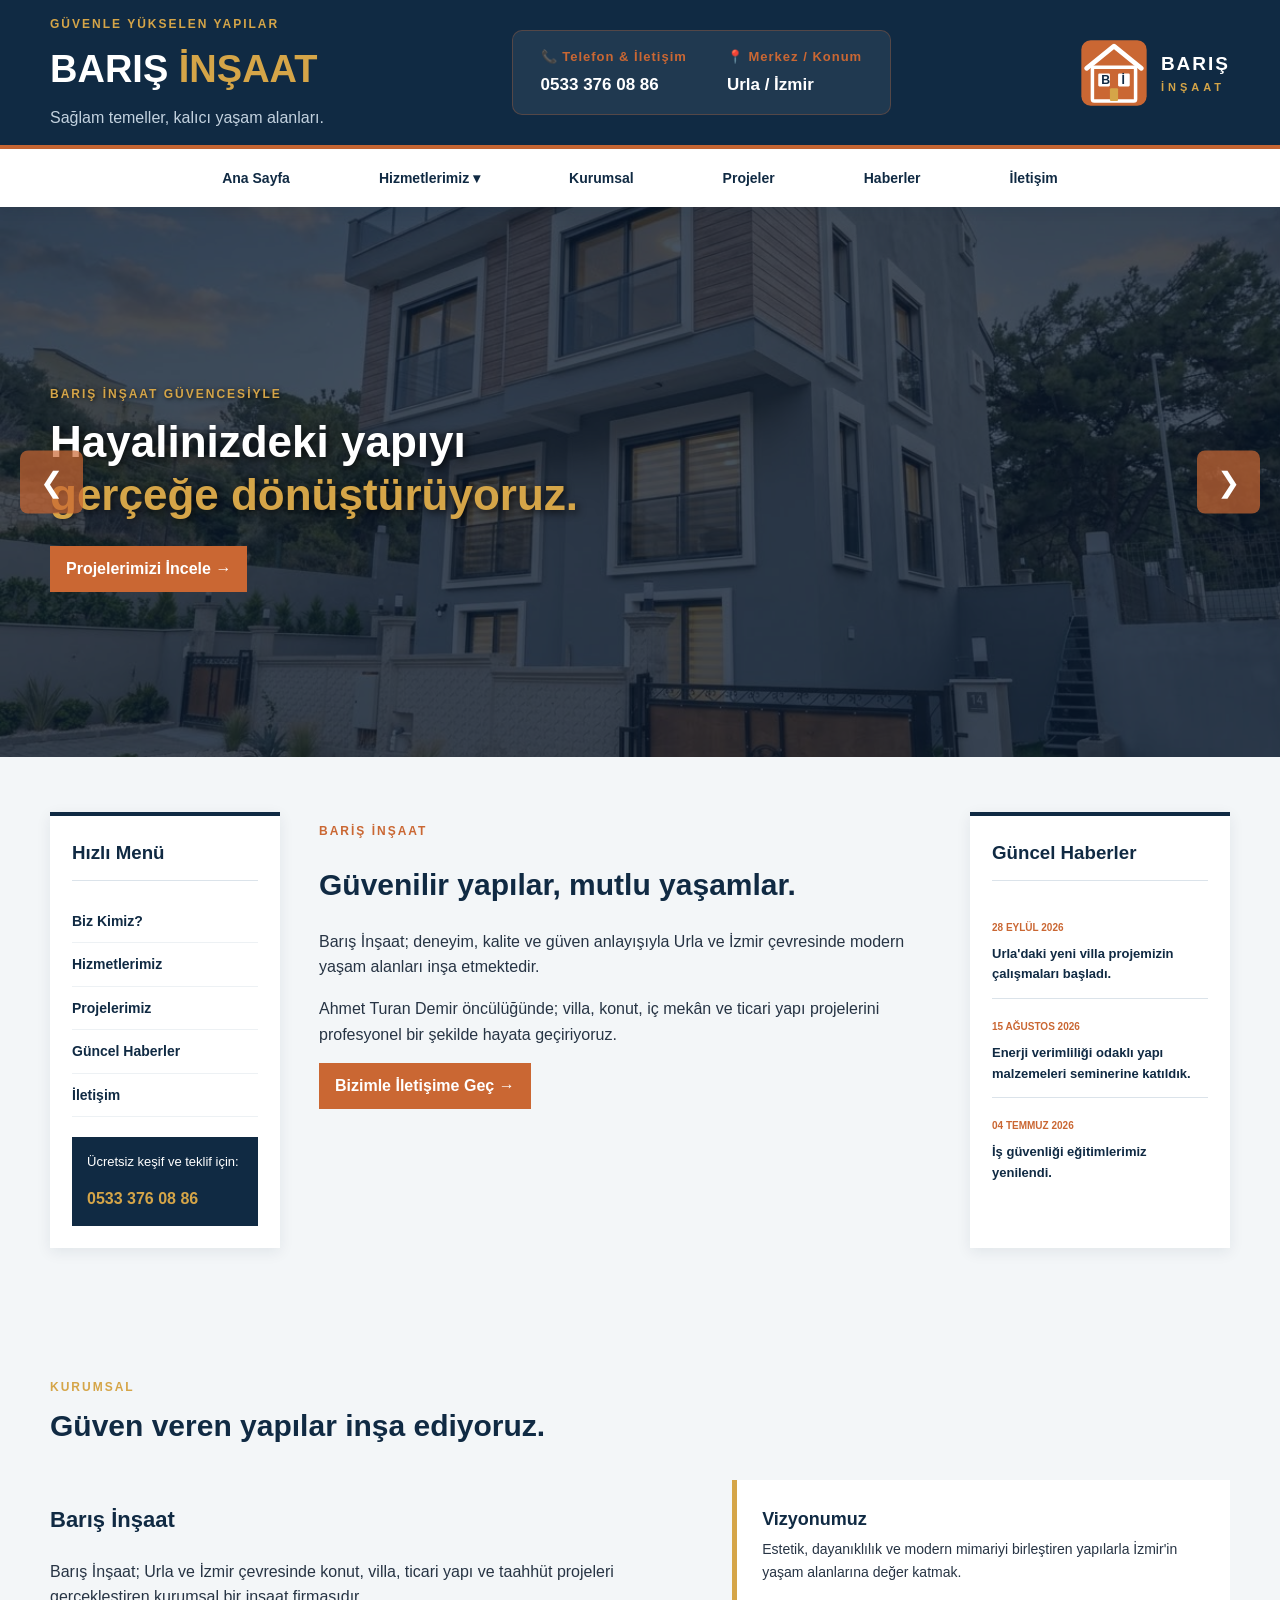
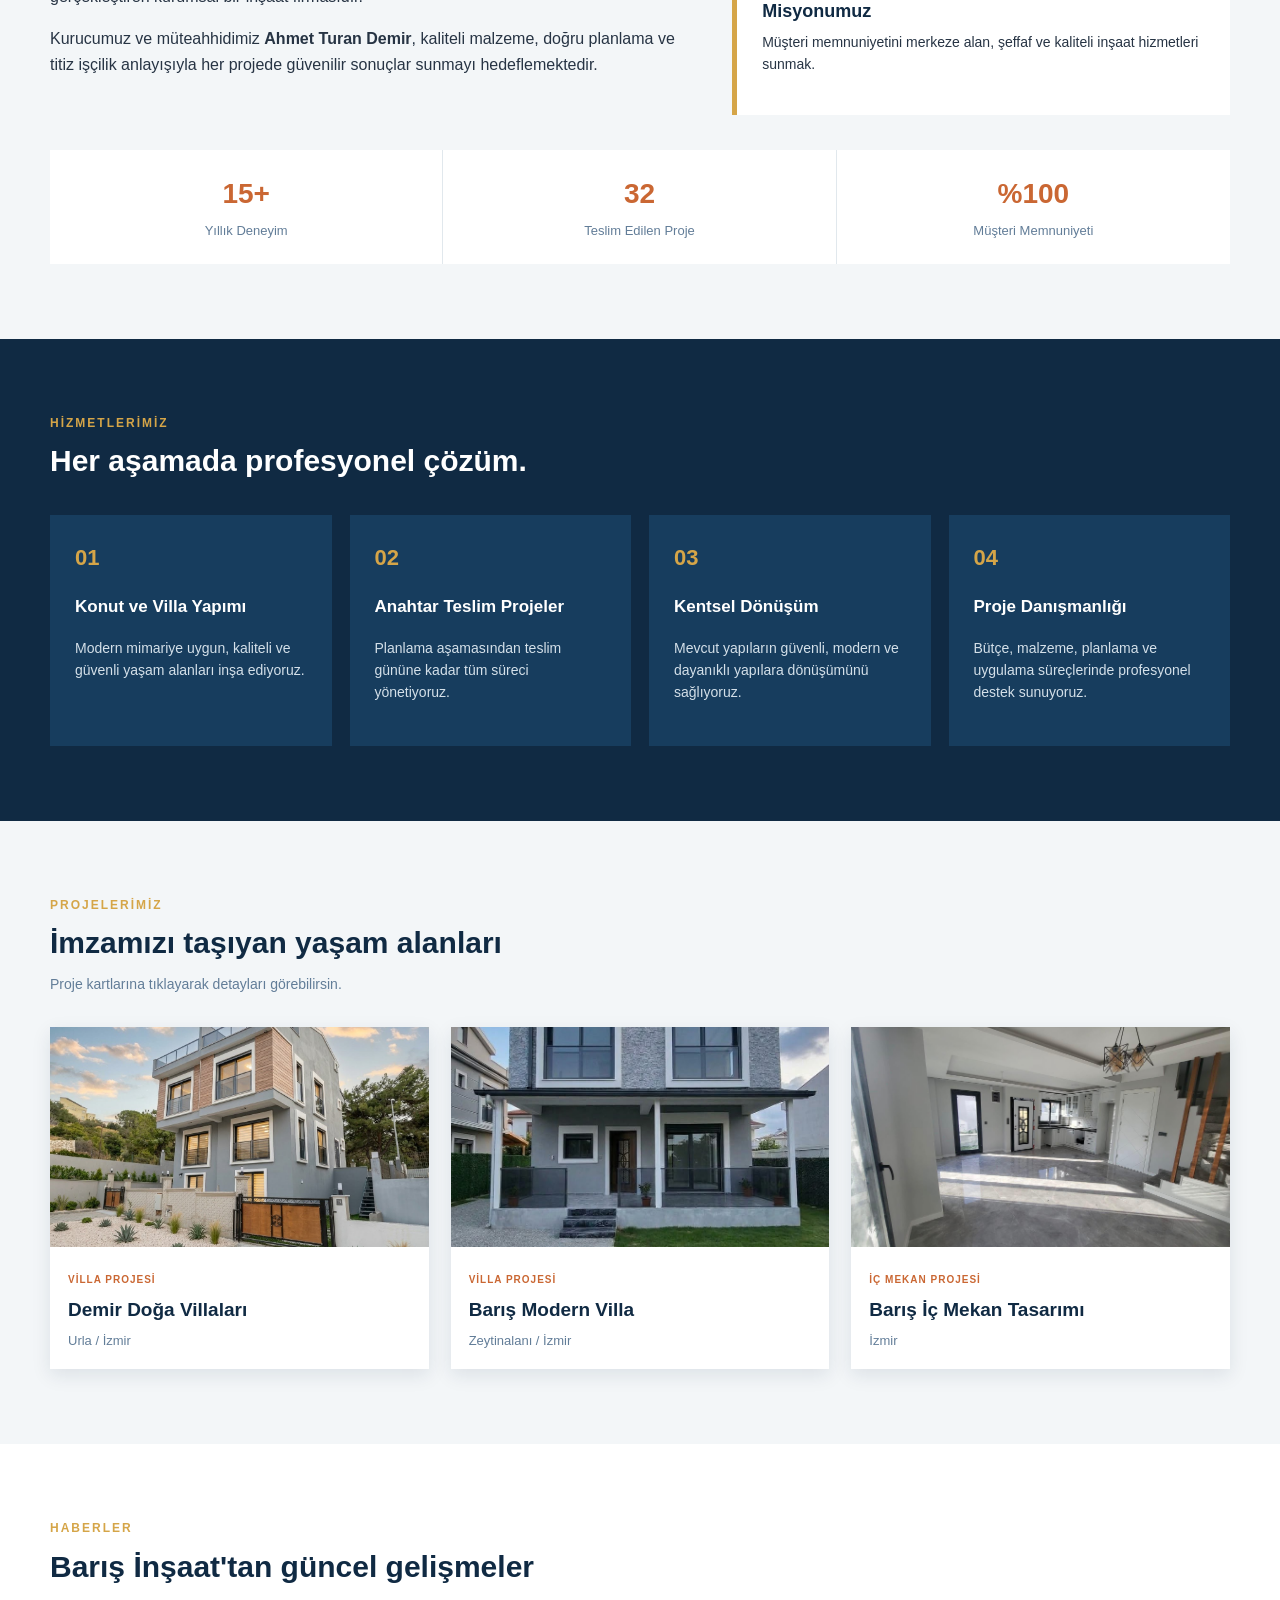
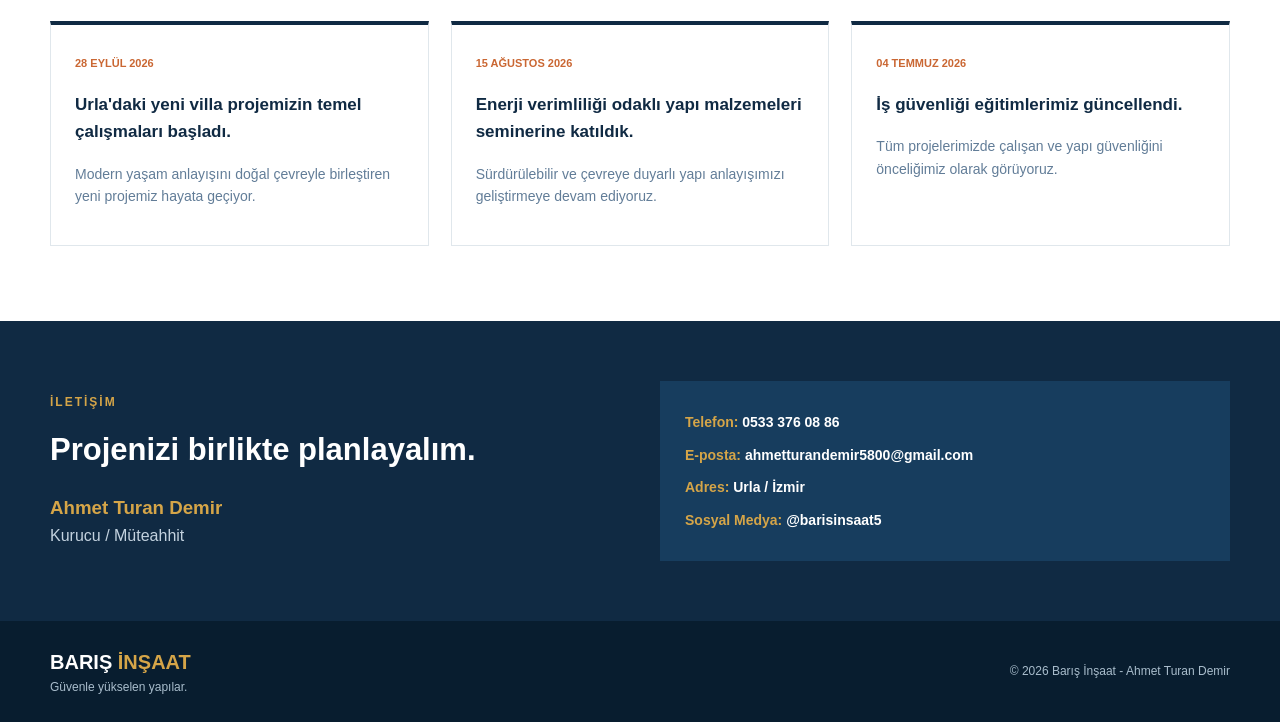
<file: index.html>
<!DOCTYPE html>
<html lang="tr">
<head>
  <meta charset="UTF-8">
  <meta name="viewport" content="width=device-width, initial-scale=1.0">
  <meta name="description" content="Barış İnşaat - Ahmet Turan Demir ile güvenilir yapı çözümleri.">
  <title>Barış İnşaat | Ahmet Turan Demir</title>

  <!-- CSS dosyamızı bağlıyoruz -->
  <link rel="stylesheet" href="style.css">
</head>

<body>

  <!-- HEADER -->
  <!-- HEADER -->
  <header class="site-header" id="anasayfa">
    <div class="container header-content">

      <div class="brand">
        <p>GÜVENLE YÜKSELEN YAPILAR</p>
        <h1>Barış <span>İnşaat</span></h1>
        <h2>Sağlam temeller, kalıcı yaşam alanları.</h2>
      </div>

      <!-- Hocanın "arası boşluk kalmış" dediği yeri dolduran kısım -->
      <div class="header-center-info">
        <div class="header-info-item">
          <span>📞 Telefon & İletişim</span>
          <a href="tel:+905333760886">0533 376 08 86</a>
        </div>
        <div class="header-info-item">
          <span>📍 Merkez / Konum</span>
          <p>Urla / İzmir</p>
        </div>
      </div>

      <div class="logo company-logo">
        <div class="company-logo-icon">
          <svg viewBox="0 0 120 120" aria-label="Barış İnşaat logosu">
            <rect x="4" y="4" width="112" height="112" rx="16" fill="#ca6733"/>
            <path d="M13 52 L60 14 L107 52" fill="none" stroke="#ffffff" stroke-width="8" stroke-linecap="round" stroke-linejoin="round"/>
            <rect x="23" y="50" width="74" height="58" fill="none" stroke="#ffffff" stroke-width="6" rx="3"/>
            <rect x="33" y="61" width="20" height="22" rx="2" fill="#ffffff"/>
            <text x="38" y="78" fill="#102a43" font-size="21" font-family="Arial" font-weight="bold">B</text>
            <rect x="67" y="61" width="20" height="22" rx="2" fill="#ffffff"/>
            <text x="73" y="78" fill="#102a43" font-size="21" font-family="Arial" font-weight="bold">İ</text>
            <rect x="53" y="86" width="14" height="22" rx="2" fill="#d5a548"/>
          </svg>
        </div>

        <div class="company-logo-text">
          <strong>BARIŞ</strong>
          <span>İNŞAAT</span>
        </div>
      </div>

    </div>
  </header>

  <!-- MENÜ -->
  <nav class="main-nav">
    <div class="container">
      <ul class="nav-list">

        <li><a href="#anasayfa">Ana Sayfa</a></li>

        <li class="mega-parent">
          <a href="#hizmetler">Hizmetlerimiz ▾</a>

          <!-- Mega Menü -->
          <div class="mega-menu">
            <div>
              <h3>Yapı Hizmetleri</h3>
              <a href="#hizmetler">Konut Projeleri</a>
              <a href="#hizmetler">Villa Yapımı</a>
              <a href="#hizmetler">Ticari Yapılar</a>
            </div>

            <div>
              <h3>Uzmanlık Alanları</h3>
              <a href="#hizmetler">Kentsel Dönüşüm</a>
              <a href="#hizmetler">Anahtar Teslim Proje</a>
              <a href="#hizmetler">Proje Danışmanlığı</a>
            </div>

            <div class="mega-text">
              <p>Her projede kaliteli işçilik, güvenli yapı ve zamanında teslim anlayışı.</p>
              <a href="#iletisim" class="small-button">Teklif Al</a>
            </div>
          </div>
        </li>

        <li><a href="#kurumsal">Kurumsal</a></li>
        <li><a href="#projeler">Projeler</a></li>
        <li><a href="#haberler">Haberler</a></li>
        <li><a href="#iletisim">İletişim</a></li>

      </ul>
    </div>
  </nav>

  <main>

    <!-- KARŞILAMA ALANI -->
    <!-- KARŞILAMA ALANI (SLİDER) -->
    <!-- KARŞILAMA ALANI (OKLU SLİDER) -->
    <section class="hero-slider">

      <!-- Sol Ok Butonu -->
      <button class="slider-btn prev-btn" onclick="moveSlide(-1)">&#10094;</button>

      <!-- Slaytlar -->
      <div class="slides-wrapper">
        <div class="slide active" style="background-image: url('ev1.jpeg');">
          <div class="container hero-content">
            <div>
              <p>BARIŞ İNŞAAT GÜVENCESİYLE</p>
              <h2>Hayalinizdeki yapıyı<br><span>gerçeğe dönüştürüyoruz.</span></h2>
              <a href="#projeler" class="main-button">Projelerimizi İncele →</a>
            </div>
          </div>
        </div>

        <div class="slide" style="background-image: url('villa2.jpeg');">
          <div class="container hero-content">
            <div>
              <p>MODERN MİMARİ & ESTETİK</p>
              <h2>Zeytinalanı'nda yükselen<br><span>özel yaşam alanları.</span></h2>
              <a href="#projeler" class="main-button">Projelerimizi İncele →</a>
            </div>
          </div>
        </div>

        <div class="slide" style="background-image: url('ic1.jpeg');">
          <div class="container hero-content">
            <div>
              <p>KALİTELİ İÇ MEKAN TASARIMI</p>
              <h2>Konforu ve şıklığı<br><span>bir arada sunuyoruz.</span></h2>
              <a href="#projeler" class="main-button">Projelerimizi İncele →</a>
            </div>
          </div>
        </div>
      </div>

      <!-- Sağ Ok Butonu -->
      <button class="slider-btn next-btn" onclick="moveSlide(1)">&#10095;</button>

    </section>
    <!-- ÜÇ SÜTUNLU ORTA BLOK -->
<section class="three-column-section container">

  <!-- Sol sütun: hızlı menü -->
  <aside class="side-menu">
    <h3>Hızlı Menü</h3>

    <a href="#kurumsal">Biz Kimiz?</a>
    <a href="#hizmetler">Hizmetlerimiz</a>
    <a href="#projeler">Projelerimiz</a>
    <a href="#haberler">Güncel Haberler</a>
    <a href="#iletisim">İletişim</a>

    <div class="side-contact">
      <p>Ücretsiz keşif ve teklif için:</p>
      <a href="tel:+905333760886">0533 376 08 86</a>
    </div>
  </aside>

  <!-- Orta sütun: içerik -->
  <section class="middle-content">
    <p>BARİŞ İNŞAAT</p>
    <h2>Güvenilir yapılar, mutlu yaşamlar.</h2>

    <p>
      Barış İnşaat; deneyim, kalite ve güven anlayışıyla Urla ve İzmir
      çevresinde modern yaşam alanları inşa etmektedir.
    </p>

    <p>
      Ahmet Turan Demir öncülüğünde; villa, konut, iç mekân ve ticari yapı
      projelerini profesyonel bir şekilde hayata geçiriyoruz.
    </p>

    <a href="#iletisim" class="small-button">Bizimle İletişime Geç →</a>
  </section>

  <!-- Sağ sütun: haberler -->
  <aside class="side-news">
    <h3>Güncel Haberler</h3>

    <article>
      <span>28 EYLÜL 2026</span>
      <p>Urla'daki yeni villa projemizin çalışmaları başladı.</p>
    </article>

    <article>
      <span>15 AĞUSTOS 2026</span>
      <p>Enerji verimliliği odaklı yapı malzemeleri seminerine katıldık.</p>
    </article>

    <article>
      <span>04 TEMMUZ 2026</span>
      <p>İş güvenliği eğitimlerimiz yenilendi.</p>
    </article>
  </aside>

</section>

    <!-- KURUMSAL -->
    <section class="section container" id="kurumsal">
      <div class="section-title">
        <p>KURUMSAL</p>
        <h2>Güven veren yapılar inşa ediyoruz.</h2>
      </div>

      <div class="about-grid">
        <div>
          <h3>Barış İnşaat</h3>
          <p>
            Barış İnşaat; Urla ve İzmir çevresinde konut, villa,
            ticari yapı ve taahhüt projeleri gerçekleştiren kurumsal bir inşaat firmasıdır.
          </p>

          <p>
            Kurucumuz ve müteahhidimiz <strong>Ahmet Turan Demir</strong>,
            kaliteli malzeme, doğru planlama ve titiz işçilik anlayışıyla
            her projede güvenilir sonuçlar sunmayı hedeflemektedir.
          </p>
        </div>

        <div class="info-box">
          <h3>Vizyonumuz</h3>
          <p>
            Estetik, dayanıklılık ve modern mimariyi birleştiren yapılarla
            İzmir'in yaşam alanlarına değer katmak.
          </p>

          <h3>Misyonumuz</h3>
          <p>
            Müşteri memnuniyetini merkeze alan, şeffaf ve kaliteli inşaat hizmetleri sunmak.
          </p>
        </div>
      </div>

      <div class="stat-grid">
        <div>
          <strong>15+</strong>
          <span>Yıllık Deneyim</span>
        </div>

        <div>
          <strong>32</strong>
          <span>Teslim Edilen Proje</span>
        </div>

        <div>
          <strong>%100</strong>
          <span>Müşteri Memnuniyeti</span>
        </div>
      </div>
    </section>

    <!-- HİZMETLER -->
    <section class="services-section" id="hizmetler">
      <div class="container">
        <div class="section-title light-title">
          <p>HİZMETLERİMİZ</p>
          <h2>Her aşamada profesyonel çözüm.</h2>
        </div>

        <div class="service-grid">

          <article class="service-card">
            <span>01</span>
            <h3>Konut ve Villa Yapımı</h3>
            <p>Modern mimariye uygun, kaliteli ve güvenli yaşam alanları inşa ediyoruz.</p>
          </article>

          <article class="service-card">
            <span>02</span>
            <h3>Anahtar Teslim Projeler</h3>
            <p>Planlama aşamasından teslim gününe kadar tüm süreci yönetiyoruz.</p>
          </article>

          <article class="service-card">
            <span>03</span>
            <h3>Kentsel Dönüşüm</h3>
            <p>Mevcut yapıların güvenli, modern ve dayanıklı yapılara dönüşümünü sağlıyoruz.</p>
          </article>

          <article class="service-card">
            <span>04</span>
            <h3>Proje Danışmanlığı</h3>
            <p>Bütçe, malzeme, planlama ve uygulama süreçlerinde profesyonel destek sunuyoruz.</p>
          </article>

        </div>
      </div>
    </section>

    <!-- PROJELER -->
    <section class="section container" id="projeler">
      <div class="section-title">
        <p>PROJELERİMİZ</p>
        <h2>İmzamızı taşıyan yaşam alanları</h2>
        <span>Proje kartlarına tıklayarak detayları görebilirsin.</span>
      </div>

      <div class="project-grid">

        <!-- İlk proje: Senin eklediğin ev fotoğrafı -->
        <a href="#proje1" class="project-card">
          <img src="ev1.jpeg" alt="Barış Modern Villa">
          <div class="project-card-text">
            <small>VİLLA PROJESİ</small>
            <h3>Demir Doğa Villaları</h3>
            <p>Urla / İzmir</p>
          </div>
        </a>

        <a href="#proje2" class="project-card">
          <img src="villa2.jpeg" alt="Barış Modern Villa">
          <div class="project-card-text">
            <small>VİLLA PROJESİ</small>
            <h3>Barış Modern Villa</h3>
            <p>Zeytinalanı / İzmir</p>
          </div>
        </a>

        <a href="#proje3" class="project-card">
          <img src="ic1.jpeg" alt="Barış İç Mekân Tasarımı">
          <div class="project-card-text">
            <small>İÇ MEKAN PROJESİ</small>
            <h3>Barış İç Mekan Tasarımı</h3>
            <p>İzmir</p>
          </div>
        </a>

      </div>
    </section>

    <!-- HABERLER -->
    <section class="news-section" id="haberler">
      <div class="container">
        <div class="section-title">
          <p>HABERLER</p>
          <h2>Barış İnşaat'tan güncel gelişmeler</h2>
        </div>

        <div class="news-grid">

          <article class="news-card">
            <span>28 EYLÜL 2026</span>
            <h3>Urla'daki yeni villa projemizin temel çalışmaları başladı.</h3>
            <p>Modern yaşam anlayışını doğal çevreyle birleştiren yeni projemiz hayata geçiyor.</p>
          </article>

          <article class="news-card">
            <span>15 AĞUSTOS 2026</span>
            <h3>Enerji verimliliği odaklı yapı malzemeleri seminerine katıldık.</h3>
            <p>Sürdürülebilir ve çevreye duyarlı yapı anlayışımızı geliştirmeye devam ediyoruz.</p>
          </article>

          <article class="news-card">
            <span>04 TEMMUZ 2026</span>
            <h3>İş güvenliği eğitimlerimiz güncellendi.</h3>
            <p>Tüm projelerimizde çalışan ve yapı güvenliğini önceliğimiz olarak görüyoruz.</p>
          </article>

        </div>
      </div>
    </section>

    <!-- İLETİŞİM -->
    <section class="contact-section" id="iletisim">
      <div class="container contact-grid">

        <div>
          <p>İLETİŞİM</p>
          <h2>Projenizi birlikte planlayalım.</h2>
          <h3>Ahmet Turan Demir</h3>
          <span>Kurucu / Müteahhit</span>
        </div>

        <div class="contact-details">
          <p><strong>Telefon:</strong> <a href="tel:+905333760886">0533 376 08 86</a></p>
          <p><strong>E-posta:</strong> <a href="mailto:ahmetturandemir5800@gmail.com">ahmetturandemir5800@gmail.com</a></p>
          <p><strong>Adres:</strong> Urla / İzmir</p>
          <p><strong>Sosyal Medya:</strong> @barisinsaat5</p>
        </div>

      </div>
    </section>

  </main>

  <!-- FOOTER -->
  <footer class="site-footer">
    <div class="container footer-content">
      <div>
        <h2>Barış <span>İnşaat</span></h2>
        <p>Güvenle yükselen yapılar.</p>
      </div>

      <p>© 2026 Barış İnşaat - Ahmet Turan Demir</p>
    </div>
  </footer>

  <!-- PROJE DETAY PENCERELERİ -->

  <section class="project-modal" id="proje1">
    <div class="modal-content">
      <a href="#projeler" class="close-button">×</a>

      <img src="ev1.jpeg" alt="Demir Doğa Villaları">

      <p>VİLLA PROJESİ</p>
      <h2>Demir Doğa Villaları</h2>

      <p>
        Urla'da hayata geçirilen Demir Doğa Villaları; çağdaş mimarisi,
        geniş iç mekanları ve ferah bahçe kullanımıyla öne çıkan özel bir yaşam projesidir.
      </p>

      <ul>
        <li>Urla / İzmir konumunda</li>
        <li>Modern villa mimarisi</li>
        <li>Geniş bahçe alanı</li>
        <li>Kaliteli dış cephe ve iç mekan uygulaması</li>
        <li>Barış İnşaat güvencesi</li>
      </ul>
    </div>
  </section>

  <section class="project-modal" id="proje2">
  <div class="modal-content">
    <a href="#projeler" class="close-button">×</a>

    <p>VİLLA PROJESİ</p>
    <h2>Barış Modern Villa</h2>

    <p>
      Barış Modern Villa; Urla'da modern mimari, ferah yaşam alanları
      ve kaliteli malzemelerle hayata geçirilen özel bir villa projesidir.
    </p>

    <div class="project-gallery">
      <img src="villa2.jpeg" alt="Barış Modern Villa - Dış Cephe">
      <img src="villa2x.jpeg" alt="Barış Modern Villa - Proje Görseli">
    </div>

    <ul>
      <li>Urla / İzmir konumunda</li>
      <li>Modern villa mimarisi</li>
      <li>Geniş bahçe alanı</li>
      <li>Kaliteli iç ve dış cephe uygulaması</li>
      <li>Barış İnşaat güvencesi</li>
    </ul>
  </div>
  </section>

  <section class="project-modal" id="proje3">
  <div class="modal-content">
    <a href="#projeler" class="close-button">×</a>

    <p>İÇ MEKÂN PROJESİ</p>
    <h2>Barış İç Mekân Tasarımı</h2>

    <p>
      Barış İç Mekân Tasarımı projesinde modern, ferah ve kullanışlı
      yaşam alanları oluşturulmuştur.
    </p>

    <div class="project-gallery">
      <img src="ic1.jpeg" alt="Barış İç Mekân Tasarımı - Görsel 1">
      <img src="ic2.jpeg" alt="Barış İç Mekân Tasarımı - Görsel 2">
      <img src="ic3.jpeg" alt="Barış İç Mekân Tasarımı - Görsel 3">
      <img src="ic4.jpeg" alt="Barış İç Mekân Tasarımı - Görsel 4">
      <img src="ic5.jpeg" alt="Barış İç Mekân Tasarımı - Görsel 5">
      <img src="ic6.jpeg" alt="Barış İç Mekân Tasarımı - Görsel 6">
      <img src="ic7.jpeg" alt="Barış İç Mekân Tasarımı - Görsel 7">
      <img src="ic8.jpeg" alt="Barış İç Mekân Tasarımı - Görsel 8">

    </div>

    <ul>
      <li>Modern ve kullanışlı iç mekân planlaması</li>
      <li>Salon, mutfak ve oda uygulamaları</li>
      <li>Kaliteli dekorasyon malzemeleri</li>
      <li>Estetik ve ferah yaşam alanları</li>
    </ul>
  </div>
</section>
<script>
    let currentSlide = 0;
    const slides = document.querySelectorAll('.slide');

    function showSlide(index) {
      slides.forEach(slide => slide.classList.remove('active'));
      
      if (index >= slides.length) {
        currentSlide = 0;
      } else if (index < 0) {
        currentSlide = slides.length - 1;
      } else {
        currentSlide = index;
      }
      
      slides[currentSlide].classList.add('active');
    }

    function moveSlide(step) {
      showSlide(currentSlide + step);
    }
  </script>
</body>
</html>
</file>
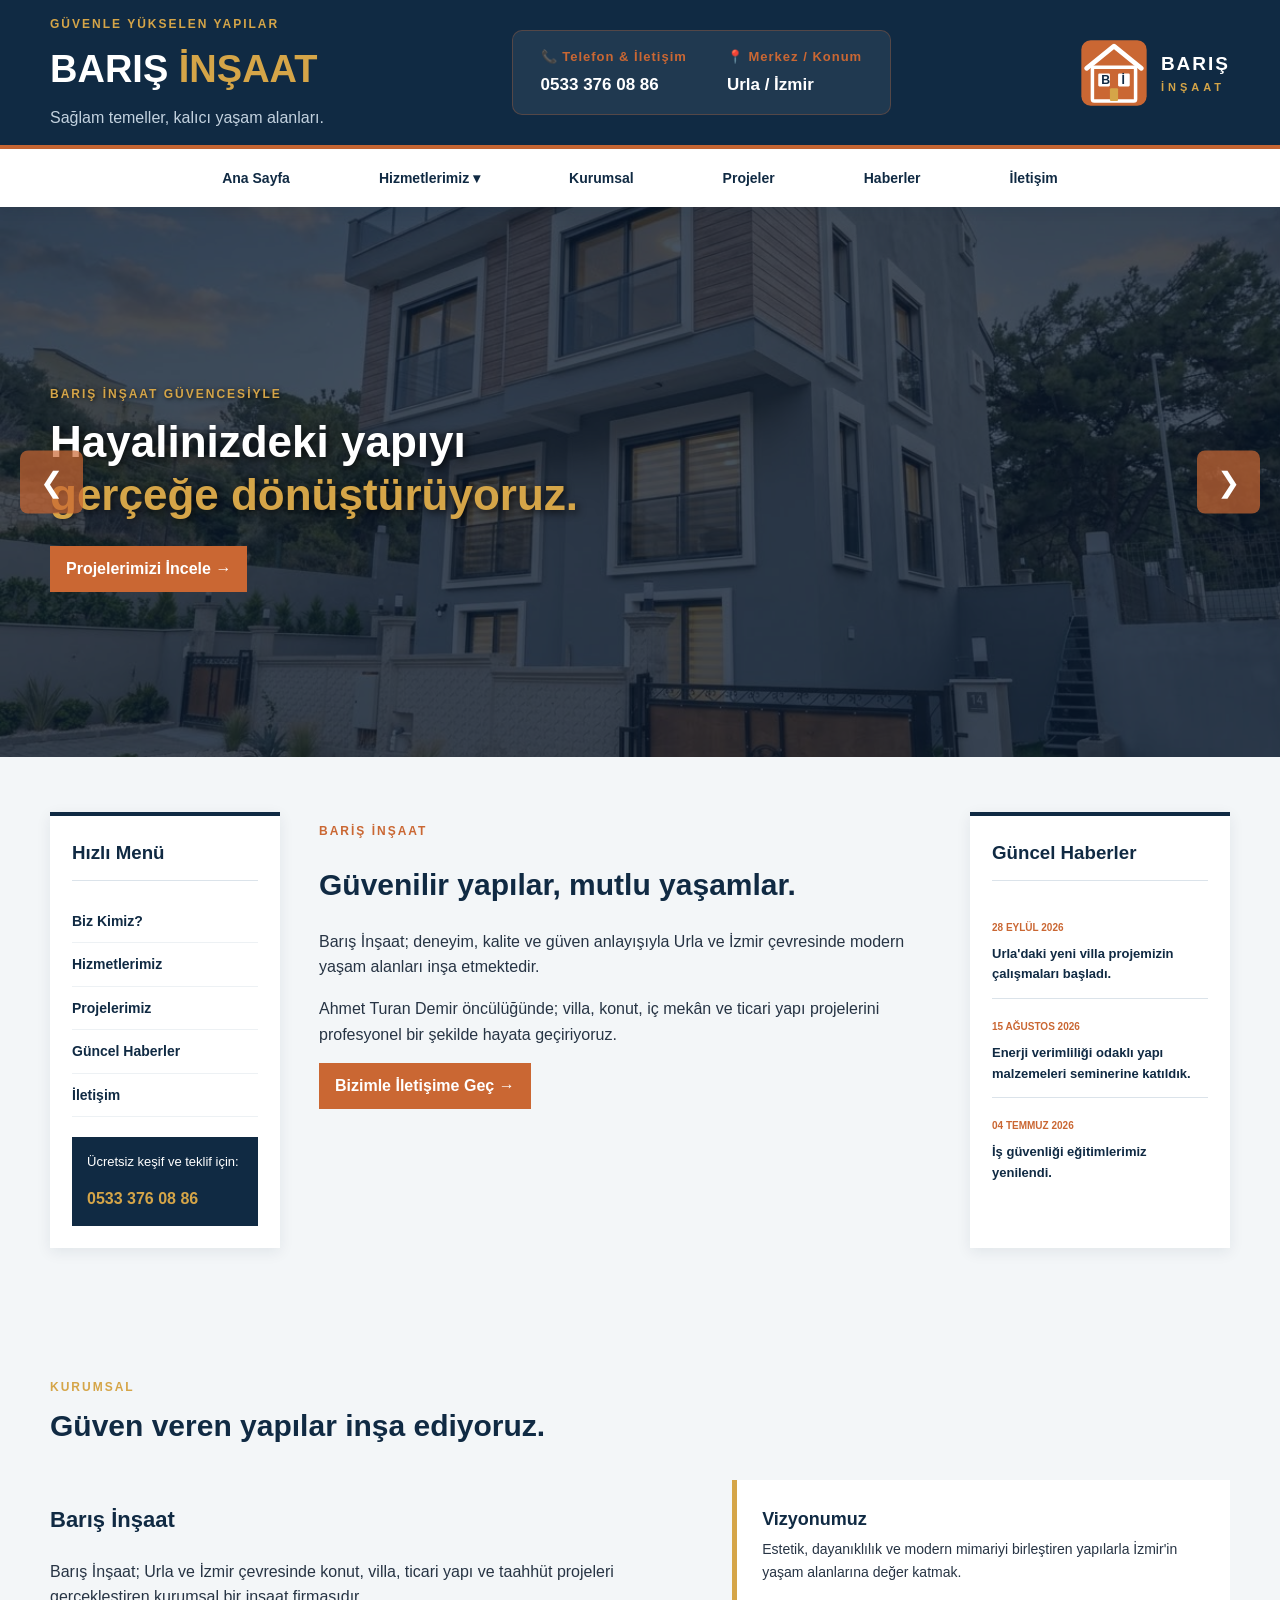
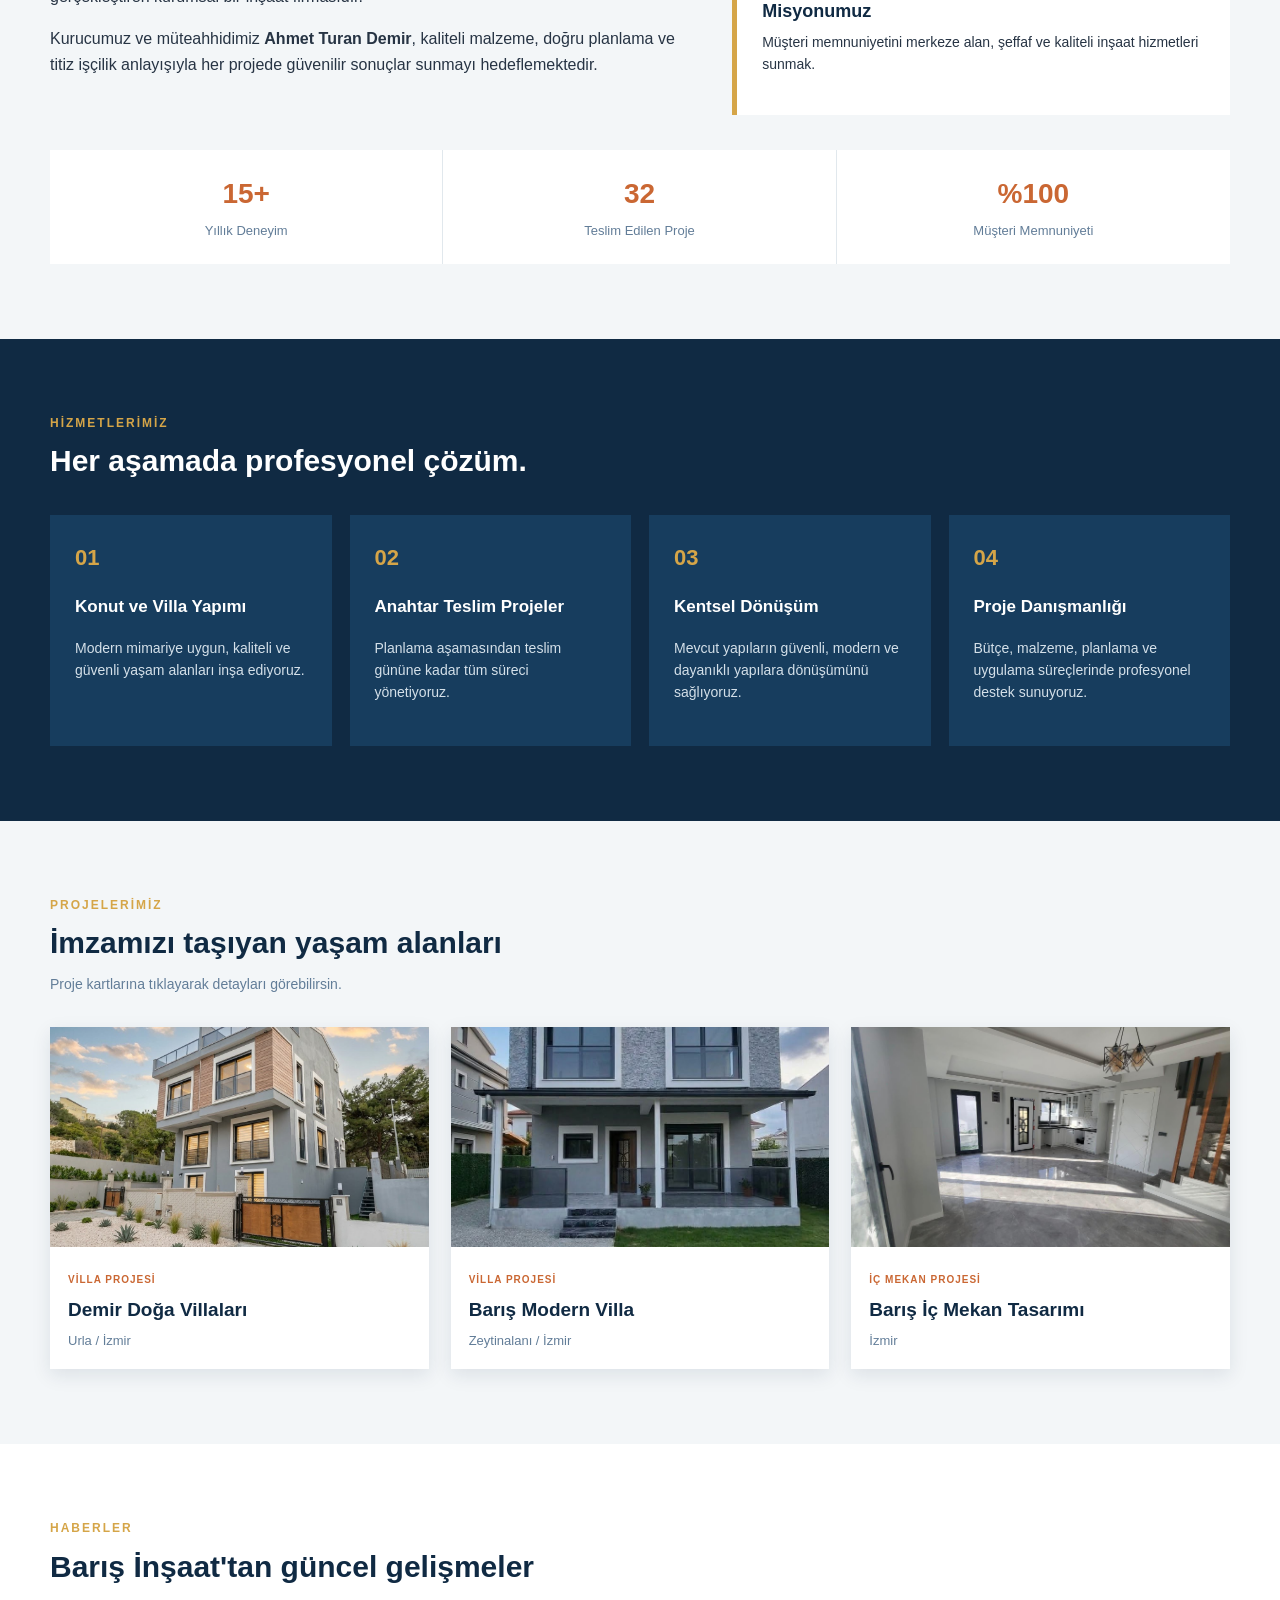
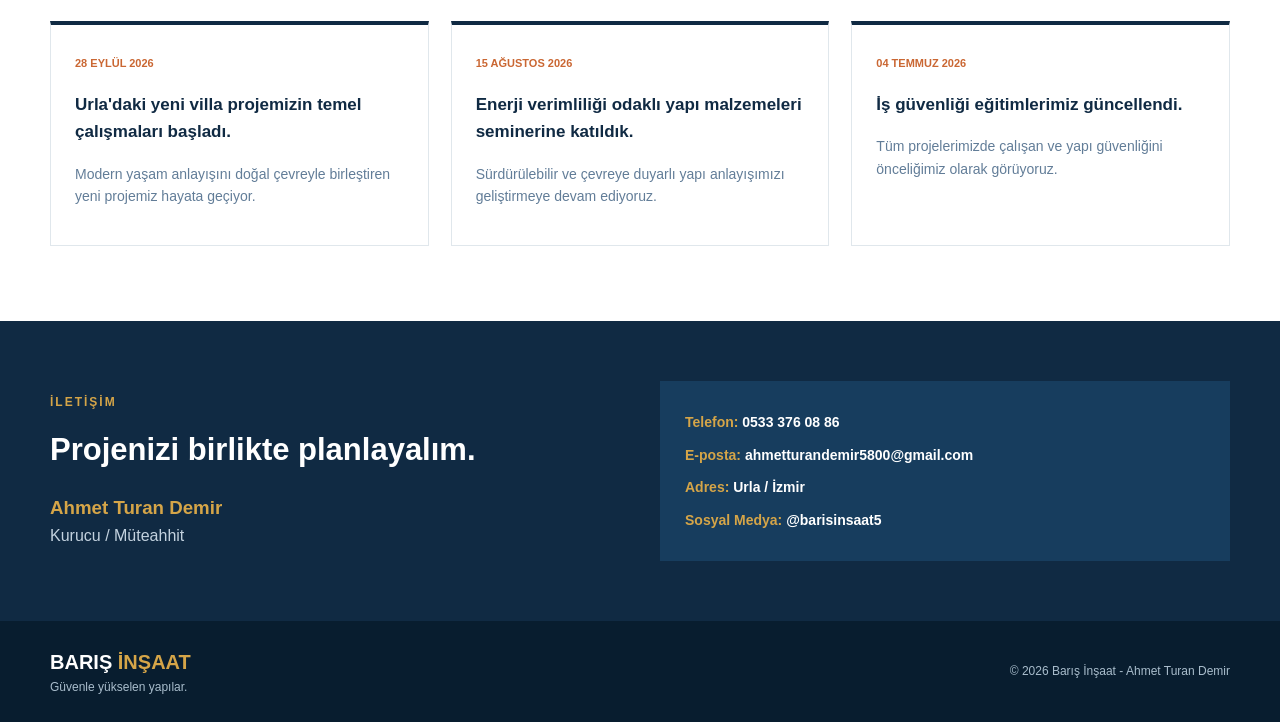
<file: barisinsaat.html>
<!DOCTYPE html>
<html lang="tr">
<head>
  <meta charset="UTF-8">
  <meta name="viewport" content="width=device-width, initial-scale=1.0">
  <meta name="description" content="Barış İnşaat - Ahmet Turan Demir ile güvenilir yapı çözümleri.">
  <title>Barış İnşaat | Ahmet Turan Demir</title>

  <!-- CSS dosyamızı bağlıyoruz -->
  <link rel="stylesheet" href="style.css">
</head>

<body>

  <!-- HEADER -->
  <!-- HEADER -->
  <header class="site-header" id="anasayfa">
    <div class="container header-content">

      <div class="brand">
        <p>GÜVENLE YÜKSELEN YAPILAR</p>
        <h1>Barış <span>İnşaat</span></h1>
        <h2>Sağlam temeller, kalıcı yaşam alanları.</h2>
      </div>

      <!-- Hocanın "arası boşluk kalmış" dediği yeri dolduran kısım -->
      <div class="header-center-info">
        <div class="header-info-item">
          <span>📞 Telefon & İletişim</span>
          <a href="tel:+905333760886">0533 376 08 86</a>
        </div>
        <div class="header-info-item">
          <span>📍 Merkez / Konum</span>
          <p>Urla / İzmir</p>
        </div>
      </div>

      <div class="logo company-logo">
        <div class="company-logo-icon">
          <svg viewBox="0 0 120 120" aria-label="Barış İnşaat logosu">
            <rect x="4" y="4" width="112" height="112" rx="16" fill="#ca6733"/>
            <path d="M13 52 L60 14 L107 52" fill="none" stroke="#ffffff" stroke-width="8" stroke-linecap="round" stroke-linejoin="round"/>
            <rect x="23" y="50" width="74" height="58" fill="none" stroke="#ffffff" stroke-width="6" rx="3"/>
            <rect x="33" y="61" width="20" height="22" rx="2" fill="#ffffff"/>
            <text x="38" y="78" fill="#102a43" font-size="21" font-family="Arial" font-weight="bold">B</text>
            <rect x="67" y="61" width="20" height="22" rx="2" fill="#ffffff"/>
            <text x="73" y="78" fill="#102a43" font-size="21" font-family="Arial" font-weight="bold">İ</text>
            <rect x="53" y="86" width="14" height="22" rx="2" fill="#d5a548"/>
          </svg>
        </div>

        <div class="company-logo-text">
          <strong>BARIŞ</strong>
          <span>İNŞAAT</span>
        </div>
      </div>

    </div>
  </header>

  <!-- MENÜ -->
  <nav class="main-nav">
    <div class="container">
      <ul class="nav-list">

        <li><a href="#anasayfa">Ana Sayfa</a></li>

        <li class="mega-parent">
          <a href="#hizmetler">Hizmetlerimiz ▾</a>

          <!-- Mega Menü -->
          <div class="mega-menu">
            <div>
              <h3>Yapı Hizmetleri</h3>
              <a href="#hizmetler">Konut Projeleri</a>
              <a href="#hizmetler">Villa Yapımı</a>
              <a href="#hizmetler">Ticari Yapılar</a>
            </div>

            <div>
              <h3>Uzmanlık Alanları</h3>
              <a href="#hizmetler">Kentsel Dönüşüm</a>
              <a href="#hizmetler">Anahtar Teslim Proje</a>
              <a href="#hizmetler">Proje Danışmanlığı</a>
            </div>

            <div class="mega-text">
              <p>Her projede kaliteli işçilik, güvenli yapı ve zamanında teslim anlayışı.</p>
              <a href="#iletisim" class="small-button">Teklif Al</a>
            </div>
          </div>
        </li>

        <li><a href="#kurumsal">Kurumsal</a></li>
        <li><a href="#projeler">Projeler</a></li>
        <li><a href="#haberler">Haberler</a></li>
        <li><a href="#iletisim">İletişim</a></li>

      </ul>
    </div>
  </nav>

  <main>

    <!-- KARŞILAMA ALANI -->
    <!-- KARŞILAMA ALANI (SLİDER) -->
    <!-- KARŞILAMA ALANI (OKLU SLİDER) -->
    <section class="hero-slider">

      <!-- Sol Ok Butonu -->
      <button class="slider-btn prev-btn" onclick="moveSlide(-1)">&#10094;</button>

      <!-- Slaytlar -->
      <div class="slides-wrapper">
        <div class="slide active" style="background-image: url('ev1.jpeg');">
          <div class="container hero-content">
            <div>
              <p>BARIŞ İNŞAAT GÜVENCESİYLE</p>
              <h2>Hayalinizdeki yapıyı<br><span>gerçeğe dönüştürüyoruz.</span></h2>
              <a href="#projeler" class="main-button">Projelerimizi İncele →</a>
            </div>
          </div>
        </div>

        <div class="slide" style="background-image: url('villa2.jpeg');">
          <div class="container hero-content">
            <div>
              <p>MODERN MİMARİ & ESTETİK</p>
              <h2>Zeytinalanı'nda yükselen<br><span>özel yaşam alanları.</span></h2>
              <a href="#projeler" class="main-button">Projelerimizi İncele →</a>
            </div>
          </div>
        </div>

        <div class="slide" style="background-image: url('ic1.jpeg');">
          <div class="container hero-content">
            <div>
              <p>KALİTELİ İÇ MEKAN TASARIMI</p>
              <h2>Konforu ve şıklığı<br><span>bir arada sunuyoruz.</span></h2>
              <a href="#projeler" class="main-button">Projelerimizi İncele →</a>
            </div>
          </div>
        </div>
      </div>

      <!-- Sağ Ok Butonu -->
      <button class="slider-btn next-btn" onclick="moveSlide(1)">&#10095;</button>

    </section>
    <!-- ÜÇ SÜTUNLU ORTA BLOK -->
<section class="three-column-section container">

  <!-- Sol sütun: hızlı menü -->
  <aside class="side-menu">
    <h3>Hızlı Menü</h3>

    <a href="#kurumsal">Biz Kimiz?</a>
    <a href="#hizmetler">Hizmetlerimiz</a>
    <a href="#projeler">Projelerimiz</a>
    <a href="#haberler">Güncel Haberler</a>
    <a href="#iletisim">İletişim</a>

    <div class="side-contact">
      <p>Ücretsiz keşif ve teklif için:</p>
      <a href="tel:+905333760886">0533 376 08 86</a>
    </div>
  </aside>

  <!-- Orta sütun: içerik -->
  <section class="middle-content">
    <p>BARİŞ İNŞAAT</p>
    <h2>Güvenilir yapılar, mutlu yaşamlar.</h2>

    <p>
      Barış İnşaat; deneyim, kalite ve güven anlayışıyla Urla ve İzmir
      çevresinde modern yaşam alanları inşa etmektedir.
    </p>

    <p>
      Ahmet Turan Demir öncülüğünde; villa, konut, iç mekân ve ticari yapı
      projelerini profesyonel bir şekilde hayata geçiriyoruz.
    </p>

    <a href="#iletisim" class="small-button">Bizimle İletişime Geç →</a>
  </section>

  <!-- Sağ sütun: haberler -->
  <aside class="side-news">
    <h3>Güncel Haberler</h3>

    <article>
      <span>28 EYLÜL 2026</span>
      <p>Urla'daki yeni villa projemizin çalışmaları başladı.</p>
    </article>

    <article>
      <span>15 AĞUSTOS 2026</span>
      <p>Enerji verimliliği odaklı yapı malzemeleri seminerine katıldık.</p>
    </article>

    <article>
      <span>04 TEMMUZ 2026</span>
      <p>İş güvenliği eğitimlerimiz yenilendi.</p>
    </article>
  </aside>

</section>

    <!-- KURUMSAL -->
    <section class="section container" id="kurumsal">
      <div class="section-title">
        <p>KURUMSAL</p>
        <h2>Güven veren yapılar inşa ediyoruz.</h2>
      </div>

      <div class="about-grid">
        <div>
          <h3>Barış İnşaat</h3>
          <p>
            Barış İnşaat; Urla ve İzmir çevresinde konut, villa,
            ticari yapı ve taahhüt projeleri gerçekleştiren kurumsal bir inşaat firmasıdır.
          </p>

          <p>
            Kurucumuz ve müteahhidimiz <strong>Ahmet Turan Demir</strong>,
            kaliteli malzeme, doğru planlama ve titiz işçilik anlayışıyla
            her projede güvenilir sonuçlar sunmayı hedeflemektedir.
          </p>
        </div>

        <div class="info-box">
          <h3>Vizyonumuz</h3>
          <p>
            Estetik, dayanıklılık ve modern mimariyi birleştiren yapılarla
            İzmir'in yaşam alanlarına değer katmak.
          </p>

          <h3>Misyonumuz</h3>
          <p>
            Müşteri memnuniyetini merkeze alan, şeffaf ve kaliteli inşaat hizmetleri sunmak.
          </p>
        </div>
      </div>

      <div class="stat-grid">
        <div>
          <strong>15+</strong>
          <span>Yıllık Deneyim</span>
        </div>

        <div>
          <strong>32</strong>
          <span>Teslim Edilen Proje</span>
        </div>

        <div>
          <strong>%100</strong>
          <span>Müşteri Memnuniyeti</span>
        </div>
      </div>
    </section>

    <!-- HİZMETLER -->
    <section class="services-section" id="hizmetler">
      <div class="container">
        <div class="section-title light-title">
          <p>HİZMETLERİMİZ</p>
          <h2>Her aşamada profesyonel çözüm.</h2>
        </div>

        <div class="service-grid">

          <article class="service-card">
            <span>01</span>
            <h3>Konut ve Villa Yapımı</h3>
            <p>Modern mimariye uygun, kaliteli ve güvenli yaşam alanları inşa ediyoruz.</p>
          </article>

          <article class="service-card">
            <span>02</span>
            <h3>Anahtar Teslim Projeler</h3>
            <p>Planlama aşamasından teslim gününe kadar tüm süreci yönetiyoruz.</p>
          </article>

          <article class="service-card">
            <span>03</span>
            <h3>Kentsel Dönüşüm</h3>
            <p>Mevcut yapıların güvenli, modern ve dayanıklı yapılara dönüşümünü sağlıyoruz.</p>
          </article>

          <article class="service-card">
            <span>04</span>
            <h3>Proje Danışmanlığı</h3>
            <p>Bütçe, malzeme, planlama ve uygulama süreçlerinde profesyonel destek sunuyoruz.</p>
          </article>

        </div>
      </div>
    </section>

    <!-- PROJELER -->
    <section class="section container" id="projeler">
      <div class="section-title">
        <p>PROJELERİMİZ</p>
        <h2>İmzamızı taşıyan yaşam alanları</h2>
        <span>Proje kartlarına tıklayarak detayları görebilirsin.</span>
      </div>

      <div class="project-grid">

        <!-- İlk proje: Senin eklediğin ev fotoğrafı -->
        <a href="#proje1" class="project-card">
          <img src="ev1.jpeg" alt="Barış Modern Villa">
          <div class="project-card-text">
            <small>VİLLA PROJESİ</small>
            <h3>Demir Doğa Villaları</h3>
            <p>Urla / İzmir</p>
          </div>
        </a>

        <a href="#proje2" class="project-card">
          <img src="villa2.jpeg" alt="Barış Modern Villa">
          <div class="project-card-text">
            <small>VİLLA PROJESİ</small>
            <h3>Barış Modern Villa</h3>
            <p>Zeytinalanı / İzmir</p>
          </div>
        </a>

        <a href="#proje3" class="project-card">
          <img src="ic1.jpeg" alt="Barış İç Mekân Tasarımı">
          <div class="project-card-text">
            <small>İÇ MEKAN PROJESİ</small>
            <h3>Barış İç Mekan Tasarımı</h3>
            <p>İzmir</p>
          </div>
        </a>

      </div>
    </section>

    <!-- HABERLER -->
    <section class="news-section" id="haberler">
      <div class="container">
        <div class="section-title">
          <p>HABERLER</p>
          <h2>Barış İnşaat'tan güncel gelişmeler</h2>
        </div>

        <div class="news-grid">

          <article class="news-card">
            <span>28 EYLÜL 2026</span>
            <h3>Urla'daki yeni villa projemizin temel çalışmaları başladı.</h3>
            <p>Modern yaşam anlayışını doğal çevreyle birleştiren yeni projemiz hayata geçiyor.</p>
          </article>

          <article class="news-card">
            <span>15 AĞUSTOS 2026</span>
            <h3>Enerji verimliliği odaklı yapı malzemeleri seminerine katıldık.</h3>
            <p>Sürdürülebilir ve çevreye duyarlı yapı anlayışımızı geliştirmeye devam ediyoruz.</p>
          </article>

          <article class="news-card">
            <span>04 TEMMUZ 2026</span>
            <h3>İş güvenliği eğitimlerimiz güncellendi.</h3>
            <p>Tüm projelerimizde çalışan ve yapı güvenliğini önceliğimiz olarak görüyoruz.</p>
          </article>

        </div>
      </div>
    </section>

    <!-- İLETİŞİM -->
    <section class="contact-section" id="iletisim">
      <div class="container contact-grid">

        <div>
          <p>İLETİŞİM</p>
          <h2>Projenizi birlikte planlayalım.</h2>
          <h3>Ahmet Turan Demir</h3>
          <span>Kurucu / Müteahhit</span>
        </div>

        <div class="contact-details">
          <p><strong>Telefon:</strong> <a href="tel:+905333760886">0533 376 08 86</a></p>
          <p><strong>E-posta:</strong> <a href="mailto:ahmetturandemir5800@gmail.com">ahmetturandemir5800@gmail.com</a></p>
          <p><strong>Adres:</strong> Urla / İzmir</p>
          <p><strong>Sosyal Medya:</strong> @barisinsaat5</p>
        </div>

      </div>
    </section>

  </main>

  <!-- FOOTER -->
  <footer class="site-footer">
    <div class="container footer-content">
      <div>
        <h2>Barış <span>İnşaat</span></h2>
        <p>Güvenle yükselen yapılar.</p>
      </div>

      <p>© 2026 Barış İnşaat - Ahmet Turan Demir</p>
    </div>
  </footer>

  <!-- PROJE DETAY PENCERELERİ -->

  <section class="project-modal" id="proje1">
    <div class="modal-content">
      <a href="#projeler" class="close-button">×</a>

      <img src="ev1.jpeg" alt="Demir Doğa Villaları">

      <p>VİLLA PROJESİ</p>
      <h2>Demir Doğa Villaları</h2>

      <p>
        Urla'da hayata geçirilen Demir Doğa Villaları; çağdaş mimarisi,
        geniş iç mekanları ve ferah bahçe kullanımıyla öne çıkan özel bir yaşam projesidir.
      </p>

      <ul>
        <li>Urla / İzmir konumunda</li>
        <li>Modern villa mimarisi</li>
        <li>Geniş bahçe alanı</li>
        <li>Kaliteli dış cephe ve iç mekan uygulaması</li>
        <li>Barış İnşaat güvencesi</li>
      </ul>
    </div>
  </section>

  <section class="project-modal" id="proje2">
  <div class="modal-content">
    <a href="#projeler" class="close-button">×</a>

    <p>VİLLA PROJESİ</p>
    <h2>Barış Modern Villa</h2>

    <p>
      Barış Modern Villa; Urla'da modern mimari, ferah yaşam alanları
      ve kaliteli malzemelerle hayata geçirilen özel bir villa projesidir.
    </p>

    <div class="project-gallery">
      <img src="villa2.jpeg" alt="Barış Modern Villa - Dış Cephe">
      <img src="villa2x.jpeg" alt="Barış Modern Villa - Proje Görseli">
    </div>

    <ul>
      <li>Urla / İzmir konumunda</li>
      <li>Modern villa mimarisi</li>
      <li>Geniş bahçe alanı</li>
      <li>Kaliteli iç ve dış cephe uygulaması</li>
      <li>Barış İnşaat güvencesi</li>
    </ul>
  </div>
  </section>

  <section class="project-modal" id="proje3">
  <div class="modal-content">
    <a href="#projeler" class="close-button">×</a>

    <p>İÇ MEKÂN PROJESİ</p>
    <h2>Barış İç Mekân Tasarımı</h2>

    <p>
      Barış İç Mekân Tasarımı projesinde modern, ferah ve kullanışlı
      yaşam alanları oluşturulmuştur.
    </p>

    <div class="project-gallery">
      <img src="ic1.jpeg" alt="Barış İç Mekân Tasarımı - Görsel 1">
      <img src="ic2.jpeg" alt="Barış İç Mekân Tasarımı - Görsel 2">
      <img src="ic3.jpeg" alt="Barış İç Mekân Tasarımı - Görsel 3">
      <img src="ic4.jpeg" alt="Barış İç Mekân Tasarımı - Görsel 4">
      <img src="ic5.jpeg" alt="Barış İç Mekân Tasarımı - Görsel 5">
      <img src="ic6.jpeg" alt="Barış İç Mekân Tasarımı - Görsel 6">
      <img src="ic7.jpeg" alt="Barış İç Mekân Tasarımı - Görsel 7">
      <img src="ic8.jpeg" alt="Barış İç Mekân Tasarımı - Görsel 8">

    </div>

    <ul>
      <li>Modern ve kullanışlı iç mekân planlaması</li>
      <li>Salon, mutfak ve oda uygulamaları</li>
      <li>Kaliteli dekorasyon malzemeleri</li>
      <li>Estetik ve ferah yaşam alanları</li>
    </ul>
  </div>
</section>
<script>
    let currentSlide = 0;
    const slides = document.querySelectorAll('.slide');

    function showSlide(index) {
      slides.forEach(slide => slide.classList.remove('active'));
      
      if (index >= slides.length) {
        currentSlide = 0;
      } else if (index < 0) {
        currentSlide = slides.length - 1;
      } else {
        currentSlide = index;
      }
      
      slides[currentSlide].classList.add('active');
    }

    function moveSlide(step) {
      showSlide(currentSlide + step);
    }
  </script>
</body>
</html>
</file>
<file: style.css>
/* GENEL AYARLAR */

:root {
  --lacivert: #102a43;
  --koyu-lacivert: #081d2f;
  --turuncu: #ca6733;
  --altin: #d5a548;
  --gri: #627d98;
  --acik-gri: #f3f6f8;
  --beyaz: #ffffff;
  --yazi: #273444;
}

* {
  box-sizing: border-box;
}

html {
  scroll-behavior: smooth;
}

body {
  margin: 0;
  color: var(--yazi);
  background-color: var(--acik-gri);
  font-family: Arial, "Segoe UI", sans-serif;
  line-height: 1.6;
}

a {
  text-decoration: none;
  color: inherit;
}

.container {
  width: min(1180px, calc(100% - 40px));
  margin: auto;
}

/* HEADER */

.site-header {
  background: var(--lacivert);
  color: white;
  border-bottom: 4px solid var(--turuncu);
}

.header-content {
  min-height: 145px;
  display: flex;
  align-items: center;
  justify-content: space-between;
}

.brand p,
.section-title > p,
.contact-section > p {
  margin: 0;
  color: var(--altin);
  font-size: 12px;
  font-weight: bold;
  letter-spacing: 2px;
}

.brand h1 {
  margin: 5px 0;
  font-size: 38px;
  text-transform: uppercase;
}

.brand h1 span,
.footer-content h2 span {
  color: var(--altin);
}

.brand h2 {
  margin: 0;
  color: #c3d2df;
  font-size: 16px;
  font-weight: normal;
}

.logo {
  display: flex;
  align-items: center;
  gap: 10px;
}

.logo > strong {
  display: grid;
  place-items: center;
  width: 62px;
  height: 62px;
  background: var(--turuncu);
  border: 2px solid #f0ae83;
  font-size: 20px;
}

.logo b {
  display: block;
  font-size: 16px;
  letter-spacing: 2px;
}

.logo small {
  color: var(--altin);
  letter-spacing: 3px;
  font-size: 10px;
}

/* MENÜ */

.main-nav {
  position: sticky;
  top: 0;
  z-index: 20;
  background: white;
  box-shadow: 0 3px 12px rgba(16, 42, 67, 0.12);
}

.nav-list {
  display: flex;
  margin: 0;
  padding: 0;
  list-style: none;
}

.nav-list li {
  position: relative;
}

.nav-list > li > a {
  display: block;
  position: relative;
  padding: 18px 22px;
  color: var(--lacivert);
  font-weight: bold;
  font-size: 14px;
  transition: 0.3s;
}

.nav-list > li > a::after {
  content: "";
  position: absolute;
  left: 22px;
  right: 22px;
  bottom: 10px;
  height: 2px;
  background: var(--turuncu);
  transform: scaleX(0);
  transition: 0.3s;
}

.nav-list > li:hover > a {
  color: var(--turuncu);
  background: #fff8f4;
}

.nav-list > li:hover > a::after {
  transform: scaleX(1);
}

/* MEGA MENÜ */

.mega-menu {
  position: absolute;
  top: 100%;
  left: 0;
  width: 670px;
  display: grid;
  grid-template-columns: 1fr 1fr 1.2fr;
  gap: 20px;
  padding: 25px;
  background: white;
  border-top: 4px solid var(--turuncu);
  box-shadow: 0 15px 30px rgba(16, 42, 67, 0.2);

  visibility: hidden;
  opacity: 0;
  transform: translateY(10px);
  transition: 0.3s;
}

.mega-parent:hover .mega-menu {
  visibility: visible;
  opacity: 1;
  transform: translateY(0);
}

.mega-menu h3 {
  margin-top: 0;
  color: var(--lacivert);
  font-size: 14px;
}

.mega-menu a {
  display: block;
  padding: 5px 0;
  color: var(--gri);
  font-size: 13px;
}

.mega-menu a:hover {
  color: var(--turuncu);
}

.mega-text {
  padding-left: 20px;
  border-left: 1px solid #dbe3ea;
}

.mega-text p {
  margin-top: 0;
  font-size: 13px;
}

.small-button,
.main-button {
  display: inline-block;
  background: var(--turuncu);
  color: white !important;
  padding: 10px 16px;
  font-weight: bold;
  transition: 0.3s;
}

.small-button:hover,
.main-button:hover {
  background: #a94e21;
  transform: translateY(-3px);
}

/* HERO */

.hero {
  min-height: 430px;
  display: flex;
  align-items: center;
  color: white;
  background:
    linear-gradient(90deg, rgba(8, 29, 47, 0.94), rgba(8, 29, 47, 0.55)),
    url("ev1.jpeg") center / cover;
}

.hero-content p {
  color: var(--altin);
  font-weight: bold;
  letter-spacing: 2px;
  font-size: 12px;
}

.hero-content h2 {
  margin: 10px 0 25px;
  font-size: 44px;
  line-height: 1.2;
}

.hero-content h2 span {
  color: var(--altin);
}

/* GENEL BÖLÜMLER */

.section {
  padding: 75px 0;
}

.section-title {
  margin-bottom: 30px;
}

.section-title h2 {
  margin: 4px 0;
  color: var(--lacivert);
  font-size: 30px;
}

.section-title span {
  color: var(--gri);
  font-size: 14px;
}

/* KURUMSAL */

.about-grid {
  display: grid;
  grid-template-columns: 1.3fr 1fr;
  gap: 35px;
}

.about-grid h3 {
  color: var(--lacivert);
  font-size: 22px;
}

.info-box {
  padding: 25px;
  background: white;
  border-left: 5px solid var(--altin);
}

.info-box h3 {
  margin: 0 0 5px;
  font-size: 18px;
}

.info-box p {
  margin-top: 0;
  font-size: 14px;
}

.stat-grid {
  display: grid;
  grid-template-columns: repeat(3, 1fr);
  margin-top: 35px;
  background: white;
}

.stat-grid div {
  padding: 22px;
  text-align: center;
  border-right: 1px solid #e1e8ed;
}

.stat-grid div:last-child {
  border-right: none;
}

.stat-grid strong {
  display: block;
  color: var(--turuncu);
  font-size: 28px;
}

.stat-grid span {
  color: var(--gri);
  font-size: 13px;
}

/* HİZMETLER */

.services-section {
  padding: 75px 0;
  background: var(--lacivert);
  color: white;
}

.light-title h2 {
  color: white;
}

.service-grid {
  display: grid;
  grid-template-columns: repeat(4, 1fr);
  gap: 18px;
}

.service-card {
  padding: 25px;
  background: #173d5e;
  border-bottom: 3px solid transparent;
  transition: 0.3s;
}

.service-card:hover {
  border-bottom-color: var(--altin);
  transform: translateY(-6px);
}

.service-card span {
  color: var(--altin);
  font-size: 22px;
  font-weight: bold;
}

.service-card h3 {
  font-size: 17px;
}

.service-card p {
  color: #d4e0e9;
  font-size: 14px;
}

/* PROJELER */

.project-grid {
  display: grid;
  grid-template-columns: repeat(3, 1fr);
  gap: 22px;
}

.project-card {
  display: block;
  overflow: hidden;
  background: white;
  box-shadow: 0 6px 18px rgba(16, 42, 67, 0.1);
  transition: 0.3s;
}

.project-card:hover {
  transform: translateY(-10px);
  box-shadow: 0 18px 28px rgba(16, 42, 67, 0.25);
}

.project-card img,
.project-placeholder {
  display: block;
  width: 100%;
  height: 220px;
  object-fit: cover;
  transition: 0.4s;
}

.project-card:hover img {
  transform: scale(1.08);
}

/* İkinci CSS görsel efekti: gri fotoğraf renklenir */
.project-card:hover .placeholder-one {
  filter: grayscale(0);
}

.project-placeholder {
  display: grid;
  place-items: center;
  color: white;
  font-weight: bold;
  letter-spacing: 2px;
  filter: grayscale(100%);
  transition: 0.4s;
}

.placeholder-one {
  background: linear-gradient(135deg, #5a6b76, #a78056);
}

.placeholder-two {
  background: linear-gradient(135deg, #1d405b, #ca6733);
}

.project-card-text {
  padding: 18px;
}

.project-card-text small {
  color: var(--turuncu);
  font-size: 10px;
  font-weight: bold;
  letter-spacing: 1px;
}

.project-card-text h3 {
  margin: 5px 0;
  color: var(--lacivert);
  font-size: 19px;
}

.project-card-text p {
  margin: 0;
  color: var(--gri);
  font-size: 13px;
}

/* HABERLER */

.news-section {
  padding: 75px 0;
  background: white;
}

.news-grid {
  display: grid;
  grid-template-columns: repeat(3, 1fr);
  gap: 22px;
}

.news-card {
  padding: 24px;
  border: 1px solid #e0e7ec;
  border-top: 4px solid var(--lacivert);
  transition: 0.3s;
}

.news-card:hover {
  border-top-color: var(--turuncu);
  transform: translateY(-5px);
}

.news-card span {
  color: var(--turuncu);
  font-size: 11px;
  font-weight: bold;
}

.news-card h3 {
  color: var(--lacivert);
  font-size: 17px;
}

.news-card p {
  color: var(--gri);
  font-size: 14px;
}

/* İLETİŞİM */

.contact-section {
  padding: 60px 0;
  color: white;
  background: var(--lacivert);
}

.contact-grid {
  display: grid;
  grid-template-columns: 1fr 1fr;
  gap: 40px;
}

.contact-section p {
  color: var(--altin);
  letter-spacing: 2px;
  font-size: 12px;
  font-weight: bold;
}

.contact-section h2 {
  margin: 5px 0;
  font-size: 31px;
}

.contact-section h3 {
  margin-bottom: 0;
  color: var(--altin);
}

.contact-section span {
  color: #c3d2df;
}

.contact-details {
  padding: 20px 25px;
  background: #173d5e;
}

.contact-details p {
  margin: 10px 0;
  color: white;
  font-size: 14px;
  letter-spacing: 0;
}

.contact-details strong {
  color: var(--altin);
}

/* FOOTER */

.site-footer {
  padding: 25px 0;
  color: #a9bdcc;
  background: var(--koyu-lacivert);
}

.footer-content {
  display: flex;
  align-items: center;
  justify-content: space-between;
}

.footer-content h2 {
  margin: 0;
  color: white;
  font-size: 20px;
  text-transform: uppercase;
}

.footer-content p {
  margin: 0;
  font-size: 12px;
}

/* PROJE DETAY PENCERESİ */

.project-modal {
  position: fixed;
  inset: 0;
  z-index: 100;
  display: none;
  align-items: center;
  justify-content: center;
  padding: 20px;
  background: rgba(8, 29, 47, 0.88);
}

.project-modal:target {
  display: flex;
}

.modal-content {
  position: relative;
  width: min(700px, 100%);
  max-height: 90vh;
  overflow-y: auto;
  padding: 35px;
  background: white;
  border-top: 5px solid var(--turuncu);
}

.modal-content img {
  width: 100%;
  max-height: 350px;
  margin-bottom: 15px;
  object-fit: cover;
}

.modal-content > p:first-of-type {
  color: var(--turuncu);
  font-weight: bold;
  font-size: 12px;
  letter-spacing: 1px;
}

.modal-content h2 {
  margin-top: 0;
  color: var(--lacivert);
}

.modal-content li {
  margin: 8px 0;
}

.close-button {
  position: absolute;
  top: 10px;
  right: 15px;
  color: var(--lacivert);
  font-size: 32px;
  font-weight: bold;
}

/* MOBİL UYUMLULUK */

@media (max-width: 850px) {
  .service-grid,
  .project-grid,
  .news-grid {
    grid-template-columns: repeat(2, 1fr);
  }

  .mega-menu {
    left: auto;
    right: 0;
    width: 650px;
  }
}

@media (max-width: 600px) {
  .header-content,
  .footer-content {
    flex-direction: column;
    align-items: flex-start;
    gap: 20px;
  }

  .nav-list {
    overflow-x: auto;
  }

  .nav-list > li > a {
    padding: 15px 12px;
    white-space: nowrap;
  }

  .mega-menu {
    display: none;
  }

  .hero-content h2 {
    font-size: 32px;
  }

  .about-grid,
  .contact-grid,
  .service-grid,
  .project-grid,
  .news-grid {
    grid-template-columns: 1fr;
  }

  .stat-grid {
    grid-template-columns: 1fr;
  }

  .stat-grid div {
    border-right: none;
    border-bottom: 1px solid #e1e8ed;
  }

  .section {
    padding: 55px 0;
  }
}
/* İç mekân proje fotoğraf galerisi */

.project-gallery {
  display: grid;
  grid-template-columns: repeat(2, 1fr);
  gap: 12px;
  margin: 20px 0;
}

.project-gallery img {
  width: 100%;
  height: 180px;
  object-fit: cover;
  margin: 0;
  cursor: pointer;
  transition: 0.3s;
}

.project-gallery img:hover {
  transform: scale(1.04);
  box-shadow: 0 8px 18px rgba(16, 42, 67, 0.25);
}

@media (max-width: 600px) {
  .project-gallery {
    grid-template-columns: 1fr;
  }
}
/* Üç sütunlu orta blok */

.three-column-section {
  display: grid;
  grid-template-columns: 230px 1fr 260px;
  gap: 24px;
  padding: 55px 0;
}

.side-menu,
.side-news {
  padding: 22px;
  background: white;
  border-top: 4px solid var(--lacivert);
  box-shadow: 0 4px 14px rgba(16, 42, 67, 0.08);
}

.side-menu h3,
.side-news h3 {
  margin-top: 0;
  padding-bottom: 12px;
  color: var(--lacivert);
  border-bottom: 1px solid #dbe3ea;
}

.side-menu > a {
  display: block;
  padding: 10px 0;
  color: var(--lacivert);
  font-size: 14px;
  font-weight: bold;
  border-bottom: 1px solid #edf1f4;
  transition: 0.3s;
}

.side-menu > a:hover {
  padding-left: 8px;
  color: var(--turuncu);
}

.side-contact {
  margin-top: 20px;
  padding: 15px;
  color: white;
  background: var(--lacivert);
}

.side-contact p {
  margin-top: 0;
  font-size: 13px;
}

.side-contact a {
  color: var(--altin);
  font-weight: bold;
}

.middle-content {
  padding: 10px 15px;
}

.middle-content > p:first-child {
  margin: 0;
  color: var(--turuncu);
  font-size: 12px;
  font-weight: bold;
  letter-spacing: 2px;
}

.middle-content h2 {
  color: var(--lacivert);
  font-size: 30px;
  line-height: 1.25;
}

.side-news article {
  padding: 13px 0;
  border-bottom: 1px solid #dbe3ea;
}

.side-news article:last-child {
  border-bottom: none;
}

.side-news span {
  color: var(--turuncu);
  font-size: 10px;
  font-weight: bold;
}

.side-news p {
  margin: 5px 0 0;
  color: var(--lacivert);
  font-size: 13px;
  font-weight: bold;
}

/* Telefon ve tablet görünümü */
@media (max-width: 850px) {
  .three-column-section {
    grid-template-columns: 1fr 1fr;
  }

  .middle-content {
    grid-column: span 2;
    grid-row: 1;
  }
}

/* Mobil görünüm */
@media (max-width: 600px) {
  .three-column-section {
    grid-template-columns: 1fr;
    padding: 35px 0;
  }

  .middle-content {
    grid-column: auto;
    grid-row: auto;
  }
}
/* Ev ve bina temalı kurumsal logo */

.company-logo {
  display: flex;
  align-items: center;
  gap: 12px;
}

.company-logo-icon {
  width: 70px;
  height: 70px;
}

.company-logo-icon svg {
  display: block;
  width: 100%;
  height: 100%;
}

.company-logo-text strong {
  display: block;
  color: white;
  font-size: 19px;
  letter-spacing: 2px;
}

.company-logo-text span {
  display: block;
  color: var(--altin);
  font-size: 11px;
  font-weight: bold;
  letter-spacing: 4px;
}
.header-content {
  display: flex;
  justify-content: space-between;
  align-items: center;
  flex-wrap: wrap;
}

/* Ortadaki kutuyu ve yazıları büyüttüğümüz yeni stil */
.header-center-info {
  display: flex;
  gap: 40px; /* Elemanların arasını biraz daha açtık */
  background: rgba(255, 255, 255, 0.07);
  padding: 16px 28px; /* Kutuyu genişlettik */
  border-radius: 10px;
  border: 1px solid rgba(202, 103, 51, 0.3); /* Çerçeveyi hafif turunculaştırıp belirginleştirdik */
}

.header-info-item span {
  display: block;
  font-size: 13px; /* Etiket boyutunu büyüttük */
  color: #ca6733;
  font-weight: bold;
  letter-spacing: 1px;
  margin-bottom: 4px;
}

.header-info-item a,
.header-info-item p {
  color: #ffffff;
  font-size: 17px; /* Telefon ve konum yazısını belirgin bir tık büyüttük */
  font-weight: 700;
  text-decoration: none;
  margin: 0;
}

.header-info-item a:hover {
  color: #d5a548;
}
/* --- 1. MENÜYÜ ORTALAMA STİLİ --- */
.nav-list {
  display: flex;
  justify-content: center !important;
  gap: 45px !important;
  list-style: none;
  padding: 0;
  margin: 0;
}

/* --- 2. SLİDER ALANI & OK BUTONLARI --- */
.hero-slider {
  position: relative;
  width: 100%;
  height: 550px;
  overflow: hidden;
}

.slides-wrapper {
  width: 100%;
  height: 100%;
  position: relative;
}

.slide {
  position: absolute;
  top: 0;
  left: 0;
  width: 100%;
  height: 100%;
  background-size: cover;
  background-position: center;
  opacity: 0;
  transition: opacity 0.6s ease-in-out;
  display: flex;
  align-items: center;
}

.slide.active {
  opacity: 1;
}

/* Arka plan karartması (Yazılar net okunsun diye) */
.slide::before {
  content: '';
  position: absolute;
  top: 0;
  left: 0;
  width: 100%;
  height: 100%;
  background: rgba(10, 25, 45, 0.75);
  z-index: 1;
}

.hero-slider .container {
  position: relative;
  z-index: 2;
}

/* Slider Ok Butonları */
.slider-btn {
  position: absolute;
  top: 50%;
  transform: translateY(-50%);
  background: rgba(202, 103, 51, 0.7);
  color: white;
  border: none;
  font-size: 28px;
  padding: 15px 20px;
  cursor: pointer;
  z-index: 10;
  border-radius: 8px;
  transition: background 0.3s ease;
}

.slider-btn:hover {
  background: #ca6733;
}

.prev-btn {
  left: 20px;
}

.next-btn {
  right: 20px;
}

/* Slider Üzerindeki Yazıların Netliği ve Okunurluğu */
.slide .hero-content h2 {
  color: #ffffff !important;
  text-shadow: 2px 2px 8px rgba(0, 0, 0, 0.8);
}

.slide .hero-content p {
  color: #d5a548 !important;
  font-weight: 700;
  text-shadow: 1px 1px 4px rgba(0, 0, 0, 0.8);
}
</file>
